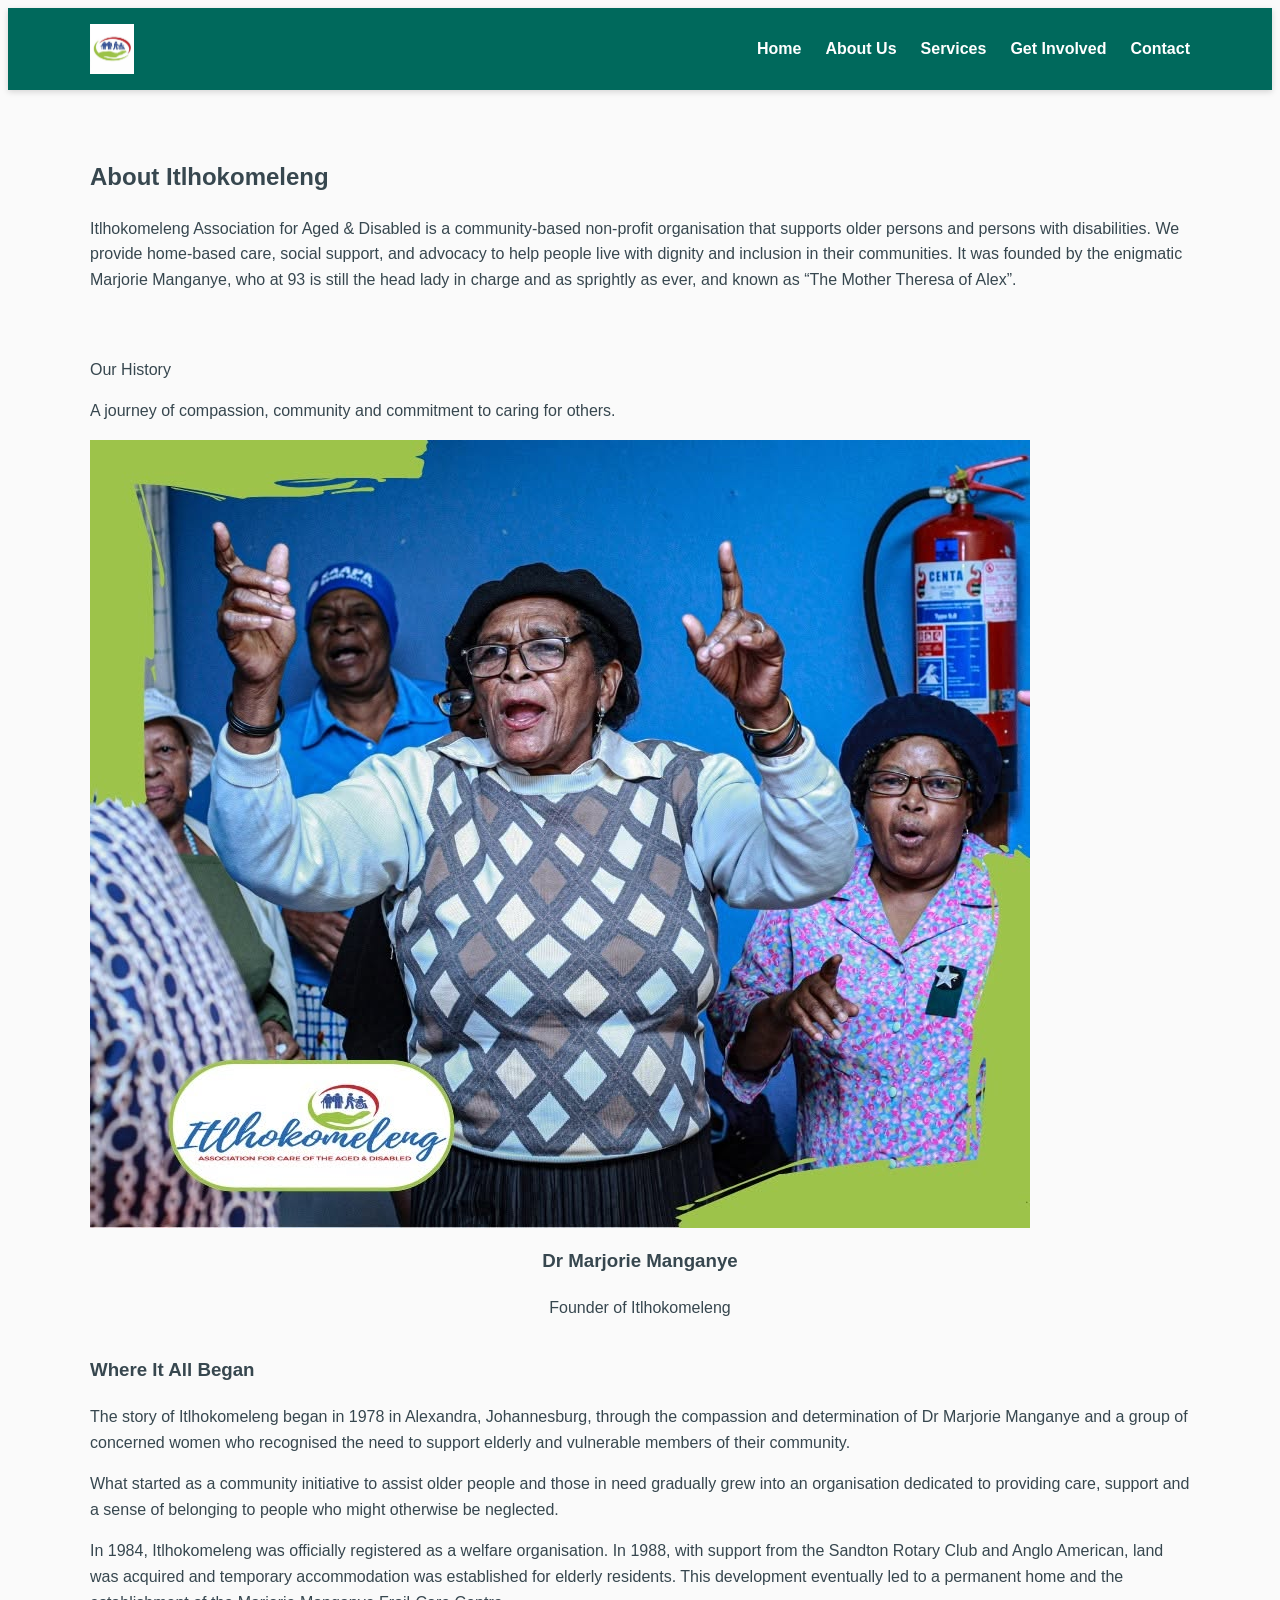
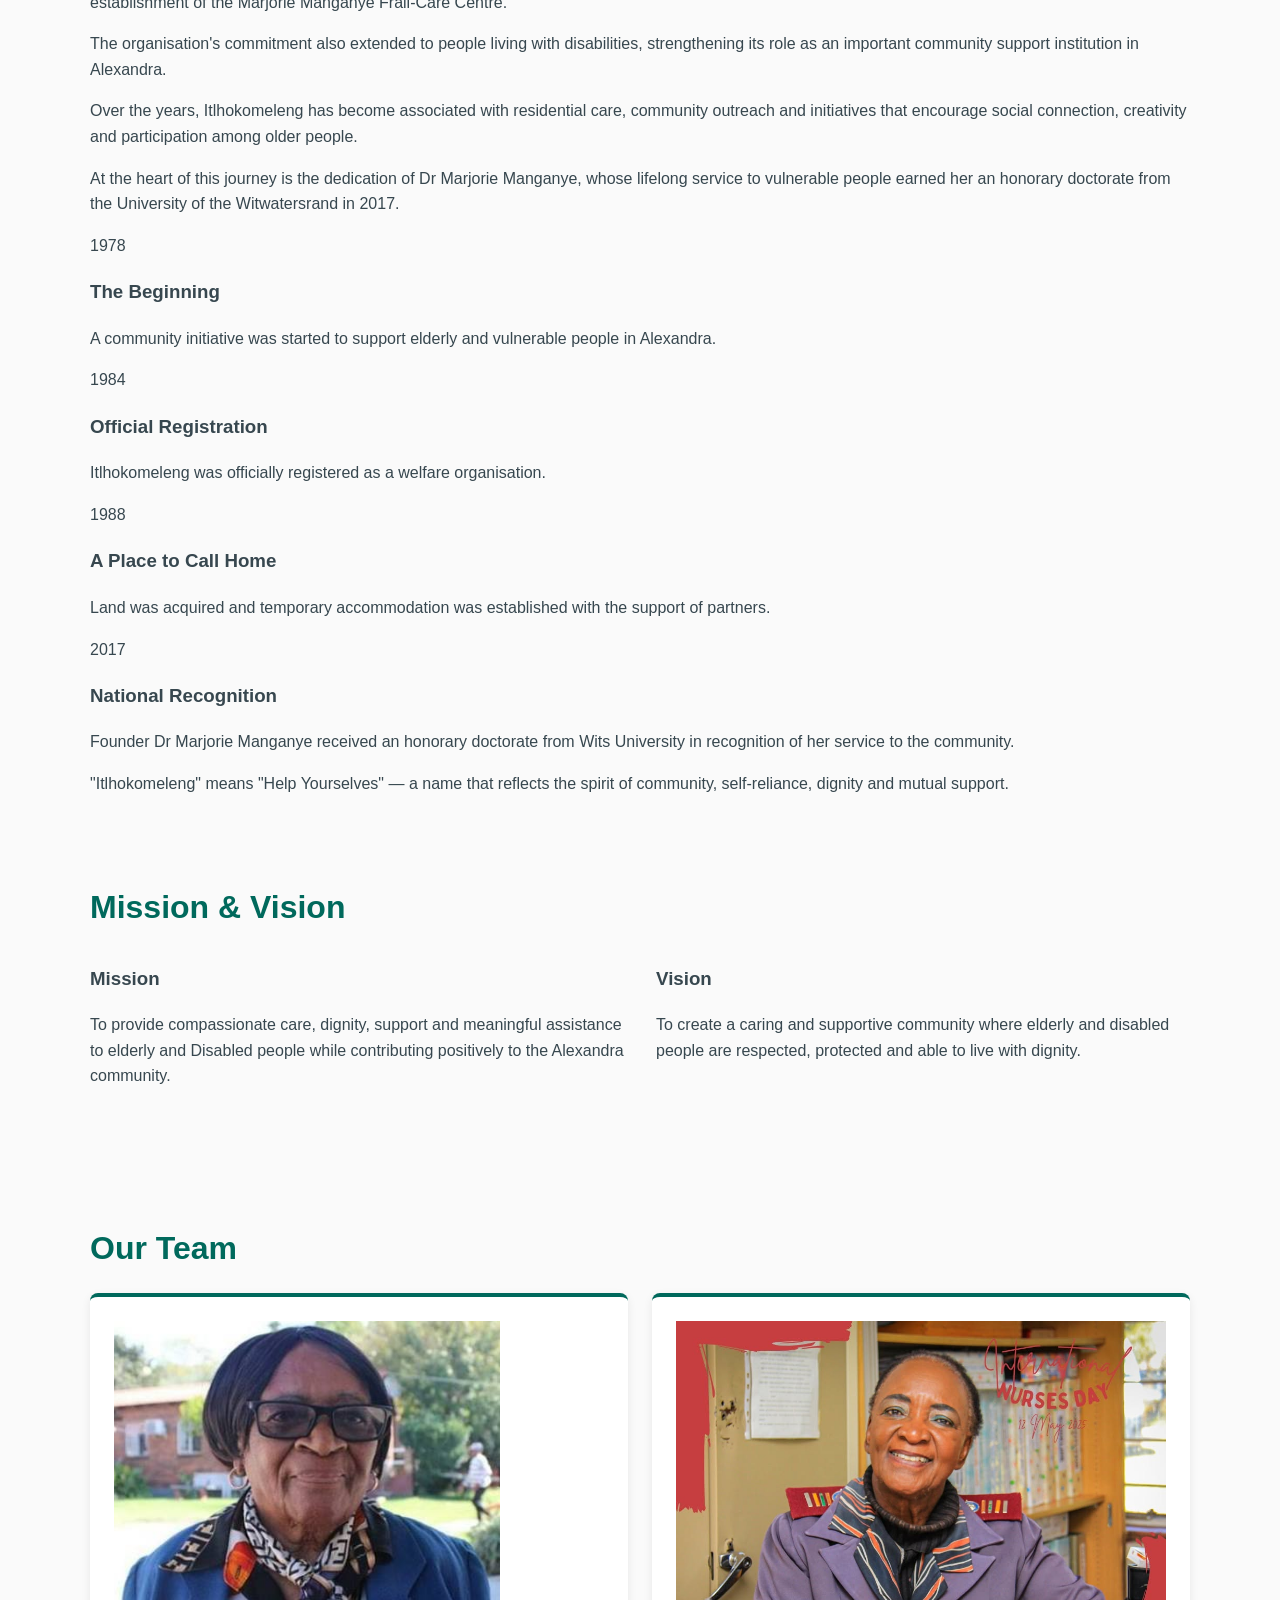
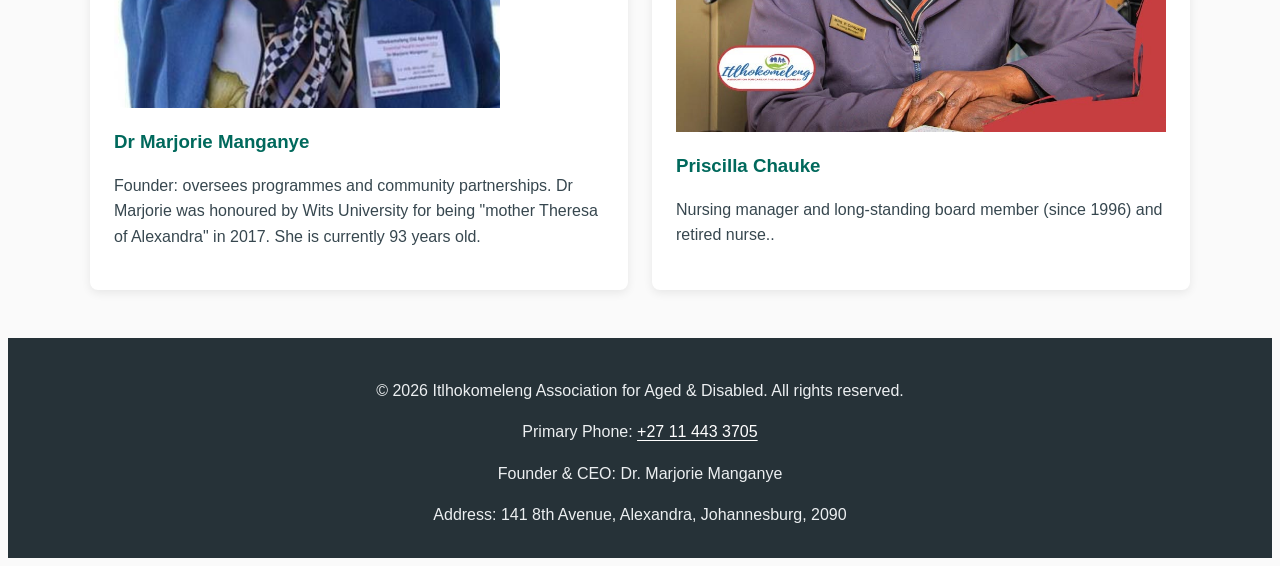
<file: about.html>
<!--Itlhokomeleng Association for Aged & Disabled — About Us Page -->
<!DOCTYPE html>
<html lang="en">
<head>
  <meta charset="UTF-8" />
  <title>About Us — Itlhokomeleng Association for Aged & Disabled</title>
  <meta name="viewport" content="width=device-width, initial-scale=1.0" />
  <link rel="stylesheet" href="css/style.css" />
</head>
<body>
  <!-- Header & Navigation (same across all pages) -->
  <header>
    <div class="container">
      <a href="index.html" class="logo">
      <img src="images/Logo.png" alt="Itlhokomeleng Association logo" />
      </a>
      <nav>
        <ul>
          <li><a href="index.html">Home</a></li>
          <li><a href="about.html">About Us</a></li>
          <li><a href="services.html">Services</a></li>
          <li><a href="enquiry.html">Get Involved</a></li>
          <li><a href="contact.html">Contact</a></li>
        </ul>
      </nav>
    </div>
  </header>

  <main>
    <!-- Our Story -->
    <section class="page-intro">
      <div class="container">
        <h1>About Itlhokomeleng</h1>
        <p>Itlhokomeleng Association for Aged & Disabled is a community-based non-profit organisation that supports older persons and persons with disabilities. We provide home-based care, social support, and advocacy to help people live with dignity and inclusion in their communities. It was founded by the enigmatic Marjorie Manganye, who at 93 is still the head lady in charge and as sprightly as ever, and known as “The Mother Theresa of Alex”.  </p>
      </div>
    </section>
    
<!-- Our Story Section -->
<section class="our-story-section">
    <div class="container">

        <div class="story-heading"

            <h2>Our History</h2>
            <p>
                A journey of compassion, community and commitment
                to caring for others.
            </p>
        </div>
        
<div class="story-founder-image">
    <img
        src="images/Owner Community 2.jpg"
        alt="Dr Marjorie Manganye, founder of Itlhokomeleng Association"
    >
    <h3>Dr Marjorie Manganye</h3>
    <p>Founder of Itlhokomeleng</p>
</div>


        <div class="story-content">
            <div class="story-text">
                <h3>Where It All Began</h3>

                <p>
                    The story of Itlhokomeleng began in 1978 in
                    Alexandra, Johannesburg, through the compassion
                    and determination of Dr Marjorie Manganye and a
                    group of concerned women who recognised the need
                    to support elderly and vulnerable members of
                    their community.
                </p>

                <p>
                    What started as a community initiative to assist
                    older people and those in need gradually grew
                    into an organisation dedicated to providing care,
                    support and a sense of belonging to people who
                    might otherwise be neglected.
                </p>

                <p>
                    In 1984, Itlhokomeleng was officially registered
                    as a welfare organisation. In 1988, with support
                    from the Sandton Rotary Club and Anglo American,
                    land was acquired and temporary accommodation
                    was established for elderly residents. This
                    development eventually led to a permanent home
                    and the establishment of the Marjorie Manganye
                    Frail-Care Centre.
                </p>

                <p>
                    The organisation's commitment also extended to
                    people living with disabilities, strengthening
                    its role as an important community support
                    institution in Alexandra.
                </p>

                <p>
                    Over the years, Itlhokomeleng has become
                    associated with residential care, community
                    outreach and initiatives that encourage social
                    connection, creativity and participation among
                    older people.
                </p>

                <p>
                    At the heart of this journey is the dedication
                    of Dr Marjorie Manganye, whose lifelong service
                    to vulnerable people earned her an honorary
                    doctorate from the University of the
                    Witwatersrand in 2017.
                </p>
            </div>
        </div>

        <div class="story-timeline">
            <div class="timeline-item">
                <span class="timeline-year">1978</span>
                <h3>The Beginning</h3>
                <p>A community initiative was started to support
                elderly and vulnerable people in Alexandra.</p>
            </div>

            <div class="timeline-item">
                <span class="timeline-year">1984</span>
                <h3>Official Registration</h3>
                <p>Itlhokomeleng was officially registered as
                a welfare organisation.</p>
            </div>

            <div class="timeline-item">
                <span class="timeline-year">1988</span>
                <h3>A Place to Call Home</h3>
                <p>Land was acquired and temporary accommodation
                was established with the support of partners.</p>
            </div>

            <div class="timeline-item">
                <span class="timeline-year">2017</span>
                <h3>National Recognition</h3>
                <p>Founder Dr Marjorie Manganye received an
                honorary doctorate from Wits University in
                recognition of her service to the community.</p>
            </div>
        </div>

        <div class="story-highlight">
            <p>
                "Itlhokomeleng" means "Help Yourselves" —
                a name that reflects the spirit of community,
                self-reliance, dignity and mutual support.
            </p>
        </div>

    </div>
</section>
<!-- End of Our Story Section -->


    <!-- Mission & Vision -->
    <section class="mission-vision">
      <div class="container">
        <h2>Mission & Vision</h2>
        <div class="two-col">
          <div>
            <h3>Mission</h3>
            <p>To provide compassionate care, dignity, support and meaningful assistance to elderly and Disabled people while contributing positively to the Alexandra community.</p>
          </div>
          <div>
            <h3>Vision</h3>
            <p>To create a caring and supportive community where elderly and disabled people are respected, protected and able to live with dignity.</p>
          </div>
        </div>
      </div>
    </section>

    <!-- Team / Leadership -->
    <section class="team">
      <div class="container">
        <h2>Our Team</h2>
        <div class="cards">
          <!-- Repeat for each team member -->
          <article class="card">
            <img src="images/team1.png" alt="Team member name" />
            <h3>Dr Marjorie Manganye</h3>
            <p>Founder: oversees programmes and community partnerships. Dr Marjorie was honoured by Wits University for being "mother Theresa of Alexandra" in 2017. She is currently 93 years old.</p>
          </article>
          <!-- Repeat for each team member -->
      
          <article class="card">
            <img src="images/team2.png" alt="Team member name" />
            <h3>Priscilla Chauke</h3>
            <p>Nursing manager and long-standing board member (since 1996) and retired nurse..</p></p>
          <!-- Add more team cards as needed -->
        </div>
      </div>
    </section>

  

  <!-- Footer (same across all pages) -->
  <footer>
    <div class="container">

        <p>
            &copy; <span class="current-year">2026</span>
            Itlhokomeleng Association for Aged &amp; Disabled.
            All rights reserved.
        </p>

        <p>
            Primary Phone:
            <a href="tel:+27114433705">+27 11 443 3705</a>
        </p>

        <p>
            Founder &amp; CEO: Dr. Marjorie Manganye
        </p>

        <p>
            Address: 141 8th Avenue, Alexandra, Johannesburg, 2090
        </p>

    </div>
</footer>
</file>
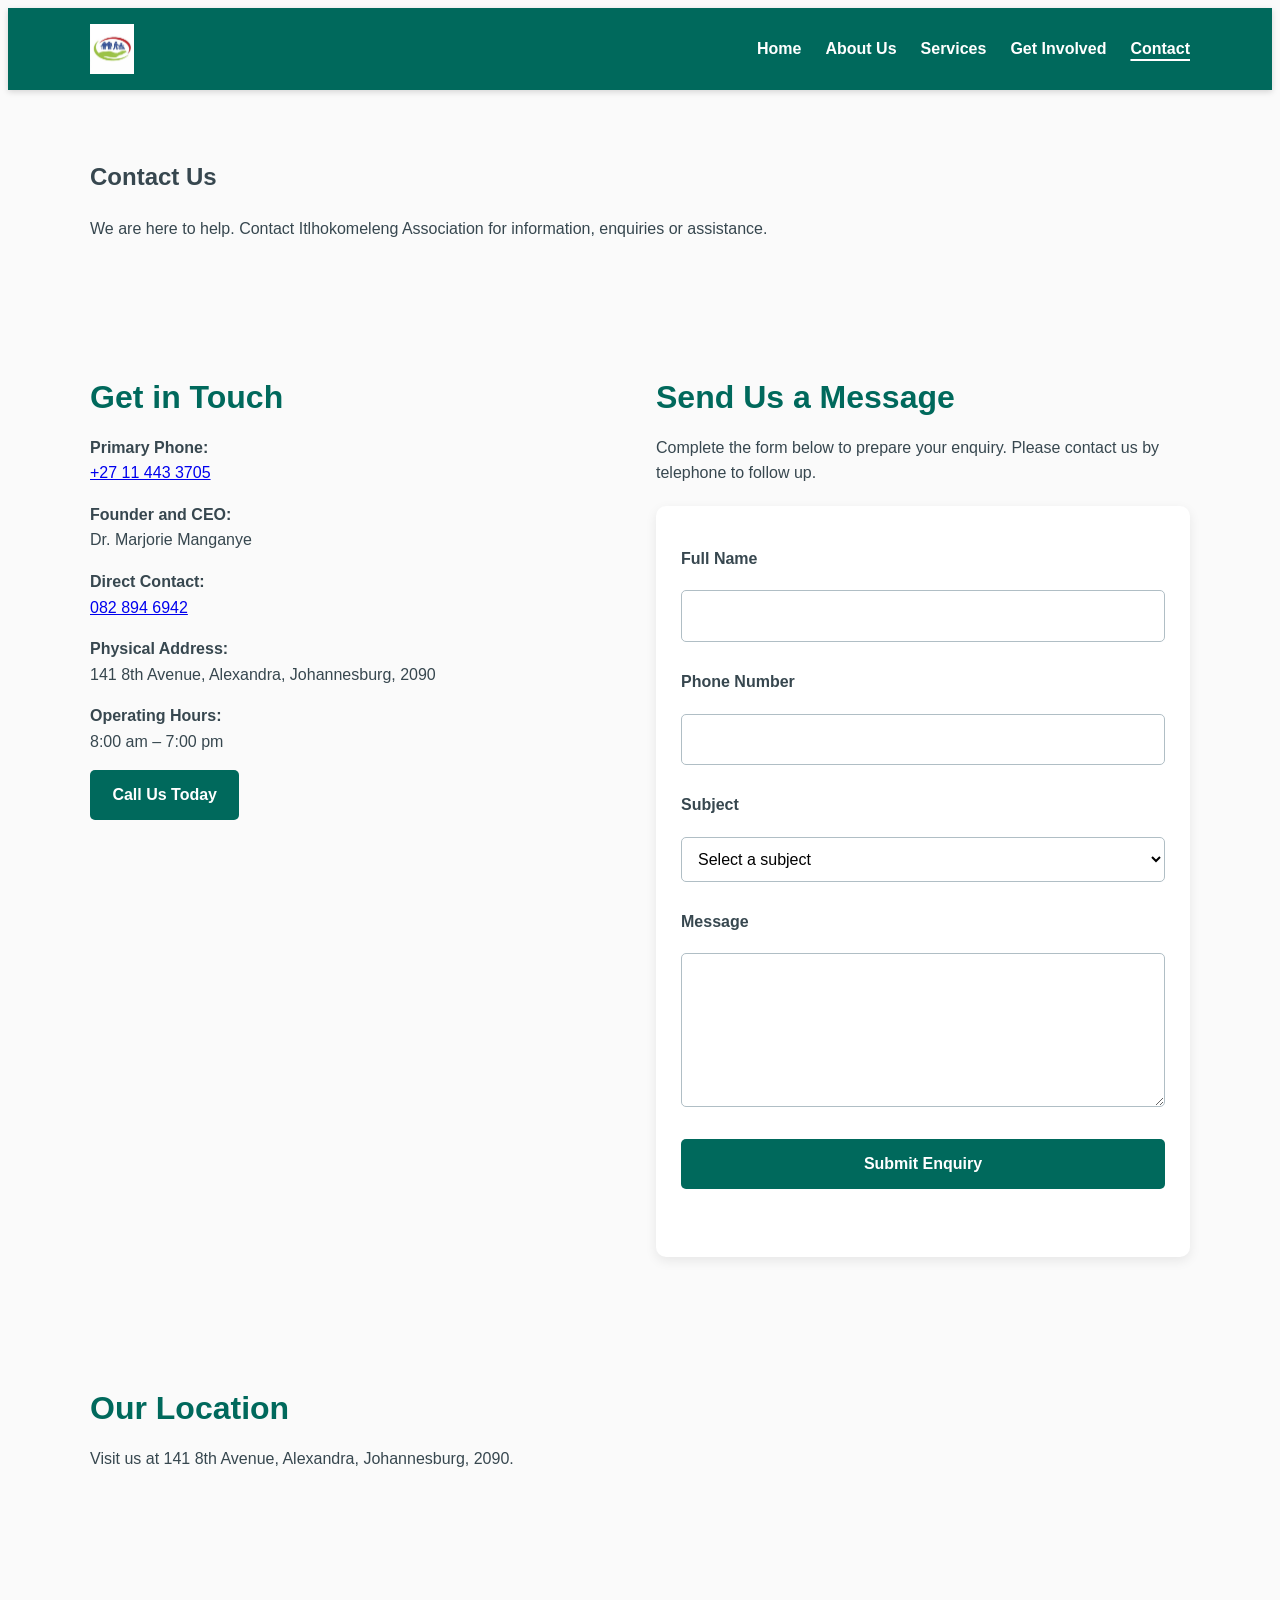
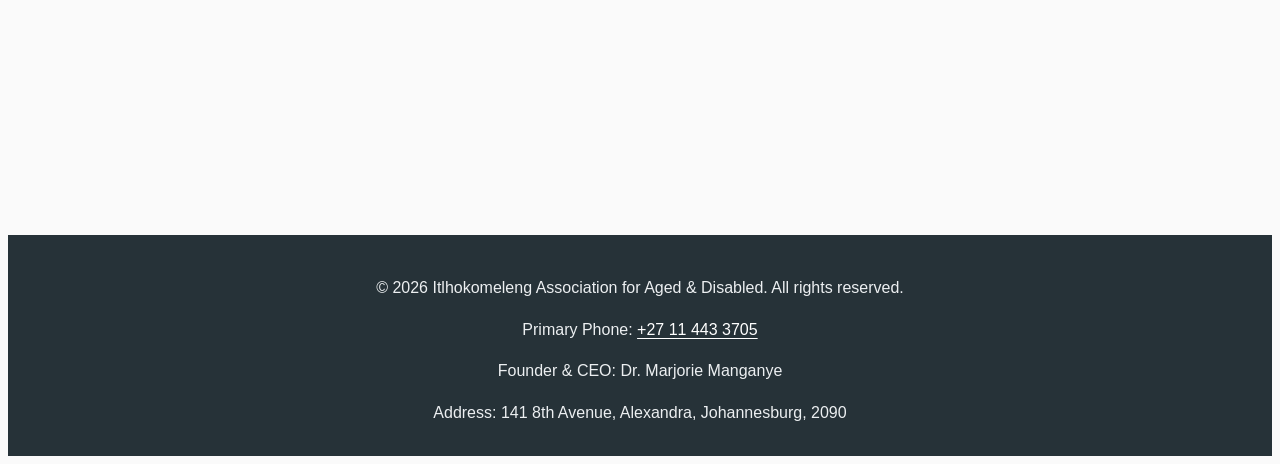
<file: contact.html>
<!DOCTYPE html>
<html lang="en">
<head>
    <meta charset="UTF-8">
    <meta name="viewport" content="width=device-width, initial-scale=1.0">

    <meta name="description" content="Contact Itlhokomeleng Association for Aged and Disabled in Alexandra, Johannesburg. Call us for information and community support.">

    <meta name="keywords" content="Itlhokomeleng Association, aged care, disability support, Alexandra, Johannesburg, community support">

    <title>Contact Us | Itlhokomeleng Association</title>

    <link rel="stylesheet" href="css/style.css">
</head>

<body>

<header>
    <div class="container">

        <a href="index.html" class="logo">
            <img src="images/Logo.png" alt="Itlhokomeleng Association logo">
        </a>

        <button class="nav-toggle" type="button"
                aria-label="Open navigation"
                aria-expanded="false"
                aria-controls="primary-navigation">
            ☰
        </button>

        <nav id="primary-navigation">
            <ul>
                <li><a href="index.html">Home</a></li>
                <li><a href="about.html">About Us</a></li>
                <li><a href="services.html">Services</a></li>
                <li><a href="enquiry.html">Get Involved</a></li>
                <li><a href="contact.html" aria-current="page">Contact</a></li>
            </ul>
        </nav>

    </div>
</header>

<main>

    <section class="page-intro">
        <div class="container">
            <h1>Contact Us</h1>
            <p>
                We are here to help. Contact Itlhokomeleng Association
                for information, enquiries or assistance.
            </p>
        </div>
    </section>

    <section class="contact-details">
        <div class="container two-col">

            <div>
                <h2>Get in Touch</h2>

                <p>
                    <strong>Primary Phone:</strong><br>
                    <a href="tel:+27114433705">+27 11 443 3705</a>
                </p>

                <p>
                    <strong>Founder and CEO:</strong><br>
                    Dr. Marjorie Manganye
                </p>

                <p>
                    <strong>Direct Contact:</strong><br>
                    <a href="tel:+27828946942">082 894 6942</a>
                </p>

                <p>
                    <strong>Physical Address:</strong><br>
                    141 8th Avenue, Alexandra, Johannesburg, 2090
                </p>

                <p>
                    <strong>Operating Hours:</strong><br>
                    8:00 am – 7:00 pm
                </p>

                <a href="tel:+27114433705" class="btn">
                    Call Us Today
                </a>
            </div>

            <div>
                <h2>Send Us a Message</h2>

                <p>
                    Complete the form below to prepare your enquiry.
                    Please contact us by telephone to follow up.
                </p>

                <form id="contact-form">

                    <label for="c-name">Full Name</label>
                    <input type="text" id="c-name" name="name"
                           required minlength="2">

                    <label for="c-phone">Phone Number</label>
                    <input type="tel" id="c-phone" name="phone"
                           required pattern="[0-9+() -]{7,20}">

                    <label for="c-subject">Subject</label>
                    <select id="c-subject" name="subject" required>
                        <option value="">Select a subject</option>
                        <option value="General enquiry">General enquiry</option>
                        <option value="Request for assistance">Request for assistance</option>
                        <option value="Volunteer enquiry">Volunteer enquiry</option>
                        <option value="Donation or sponsorship">Donation or sponsorship</option>
                        <option value="Other">Other</option>
                    </select>

                    <label for="c-message">Message</label>
                    <textarea id="c-message" name="message"
                              rows="5" required minlength="10"></textarea>

                    <button type="submit" class="btn">
                        Submit Enquiry
                    </button>

                    <p id="contact-feedback"
                       class="form-feedback"
                       role="status"
                       aria-live="polite"></p>

                </form>
            </div>

        </div>
    </section>

    <section class="map-section">
        <div class="container">

            <h2>Our Location</h2>

            <p>
                Visit us at 141 8th Avenue, Alexandra, Johannesburg, 2090.
            </p>

            <iframe
                title="Map showing Itlhokomeleng Association location in Alexandra"
                src="https://www.google.com/maps?q=141%208th%20Avenue%2C%20Alexandra%2C%20Johannesburg&output=embed"
                width="100%"
                height="300"
                style="border:0;"
                loading="lazy"
                allowfullscreen>
            </iframe>

        </div>
    </section>

</main>

<footer>
    <div class="container">

        <p>
            &copy; <span class="current-year">2026</span>
            Itlhokomeleng Association for Aged &amp; Disabled.
            All rights reserved.
        </p>

        <p>
            Primary Phone:
            <a href="tel:+27114433705">+27 11 443 3705</a>
        </p>

        <p>
            Founder &amp; CEO: Dr. Marjorie Manganye
        </p>

        <p>
            Address: 141 8th Avenue, Alexandra, Johannesburg, 2090
        </p>

    </div>
</footer>

<script src="js/main.js"></script>

</body>
</html>
</file>
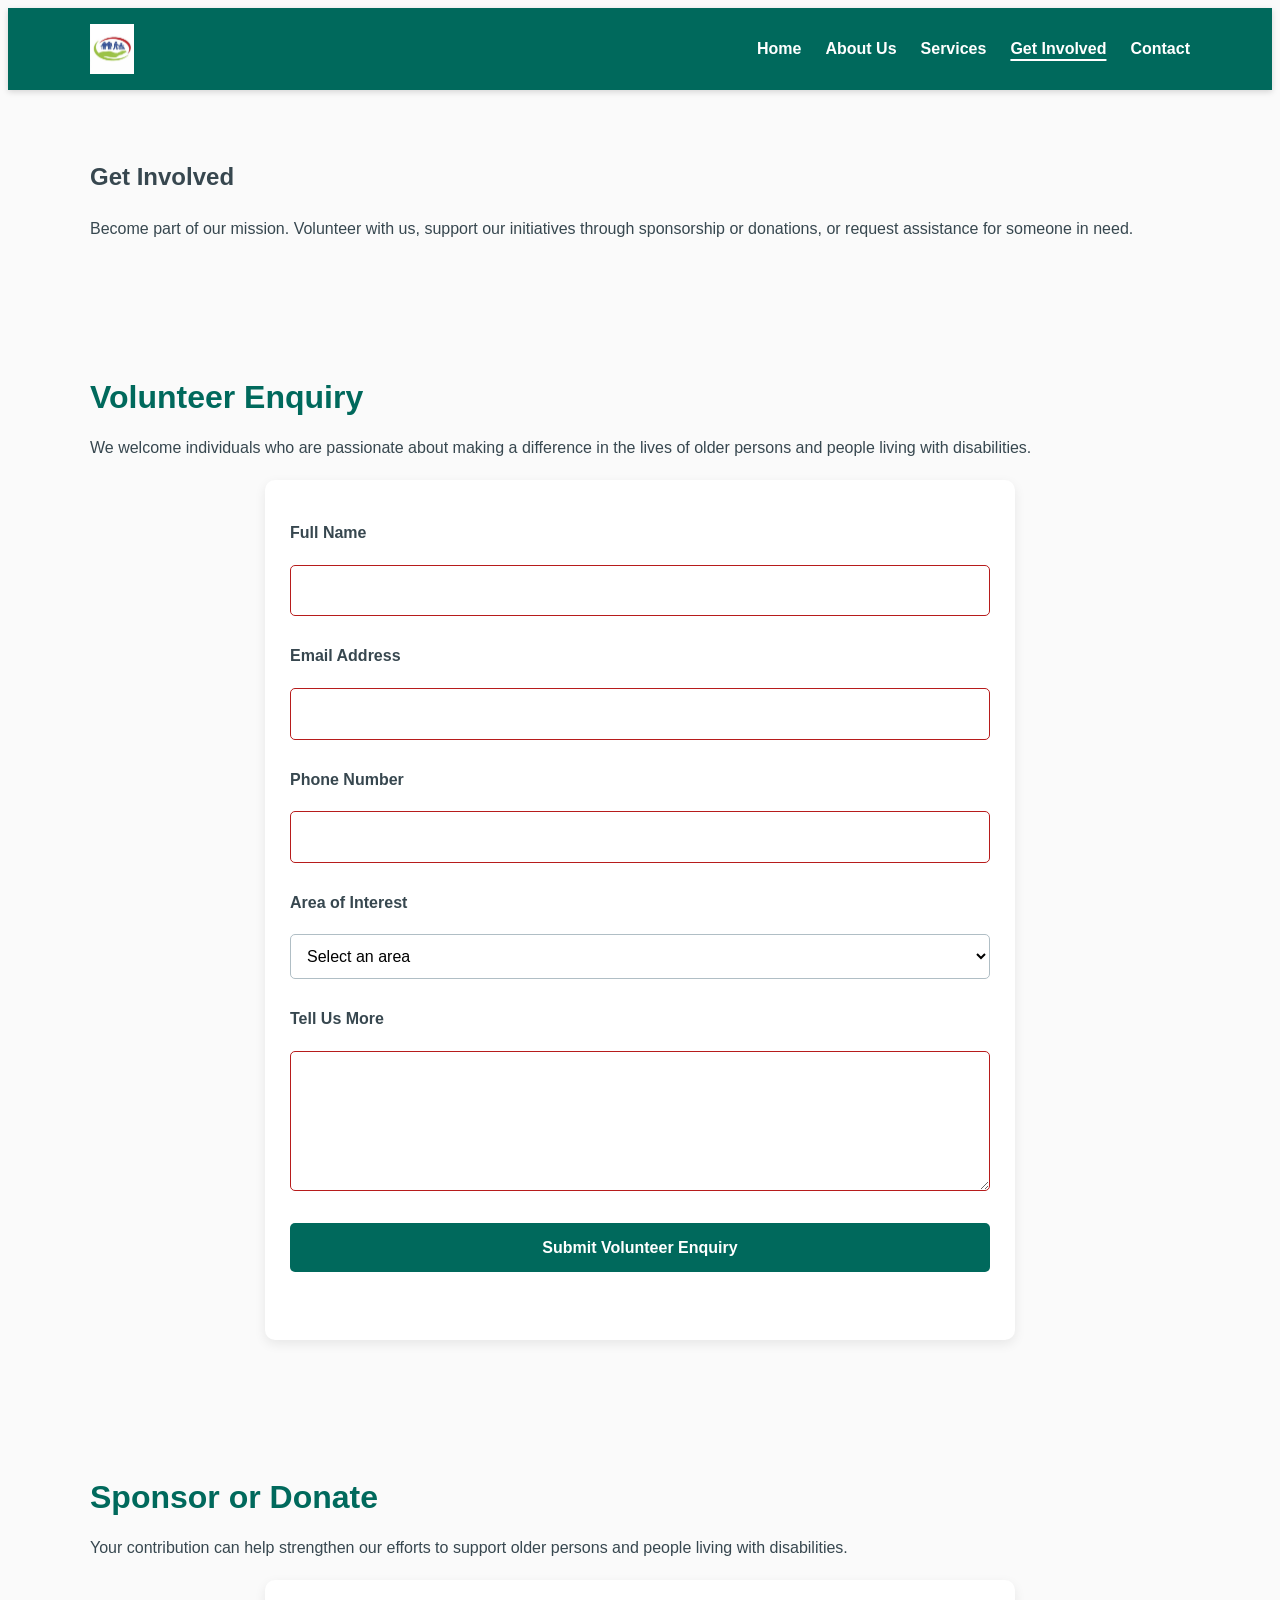
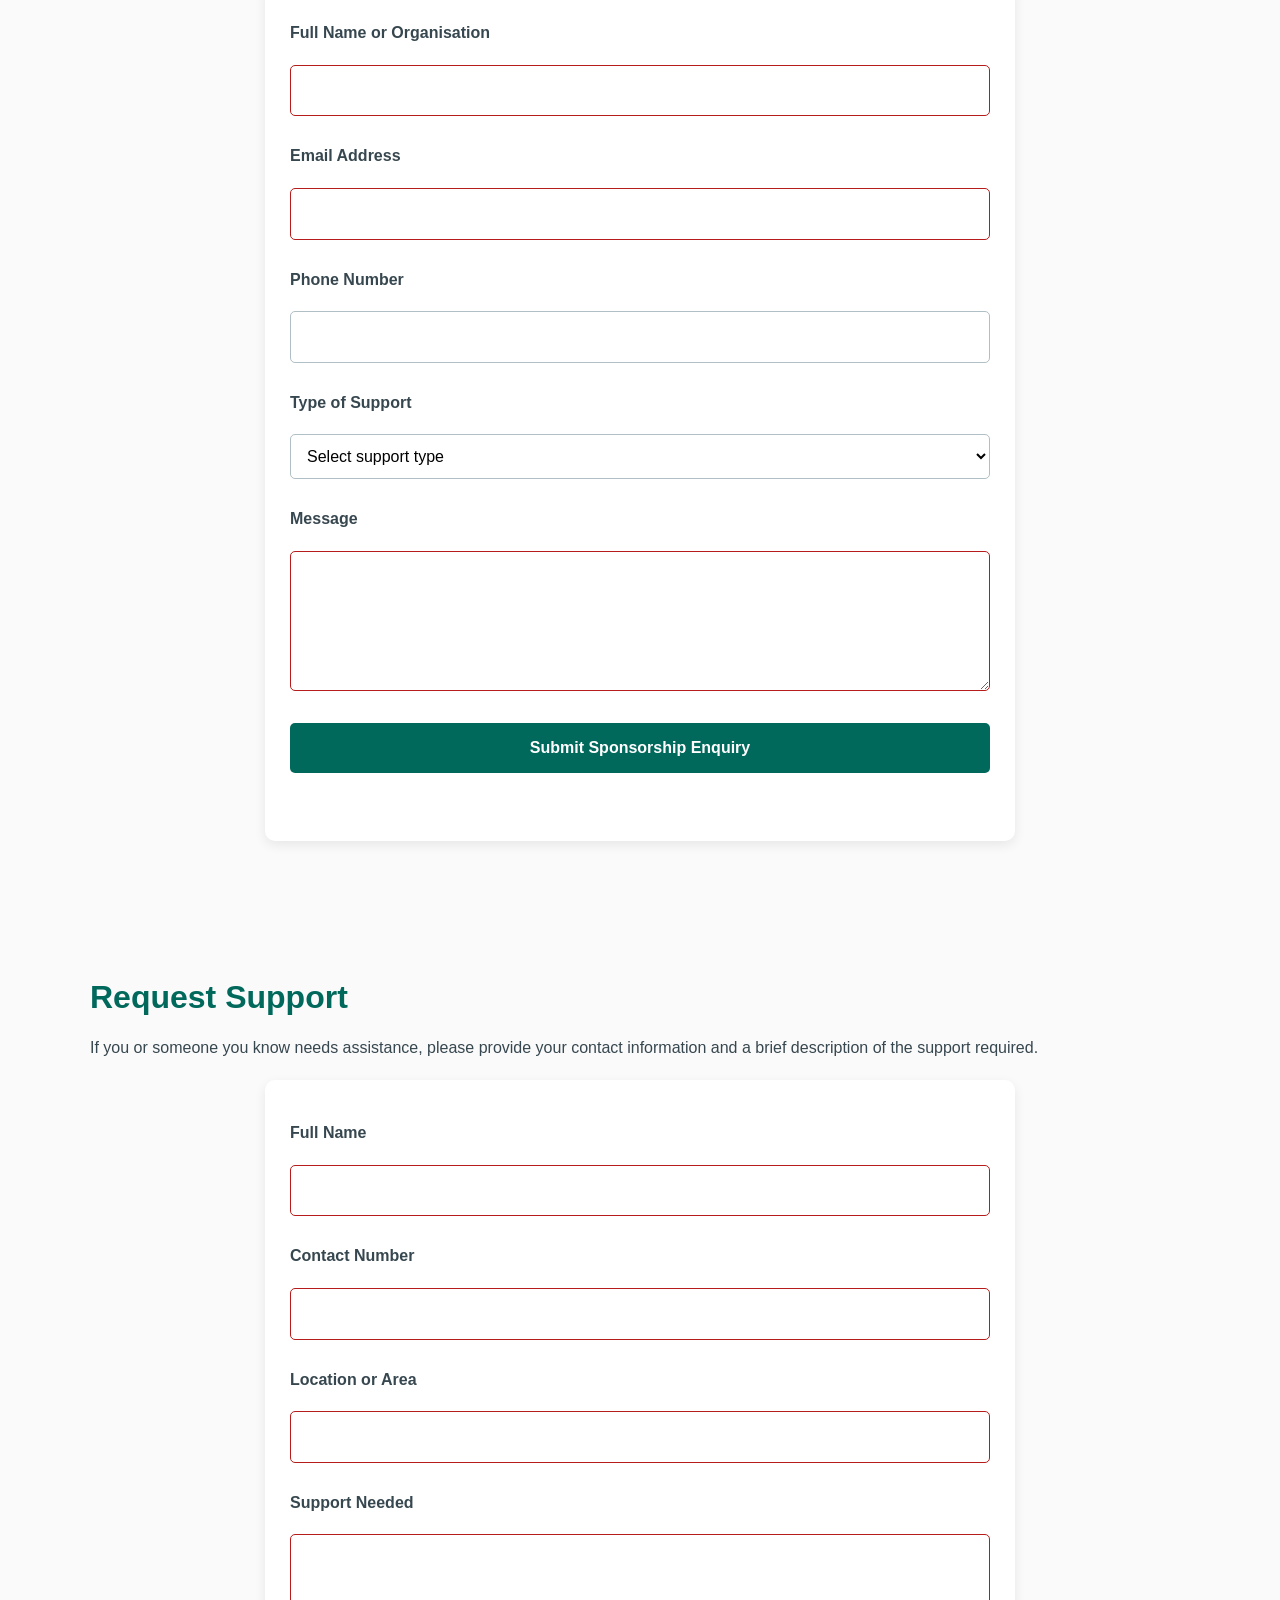
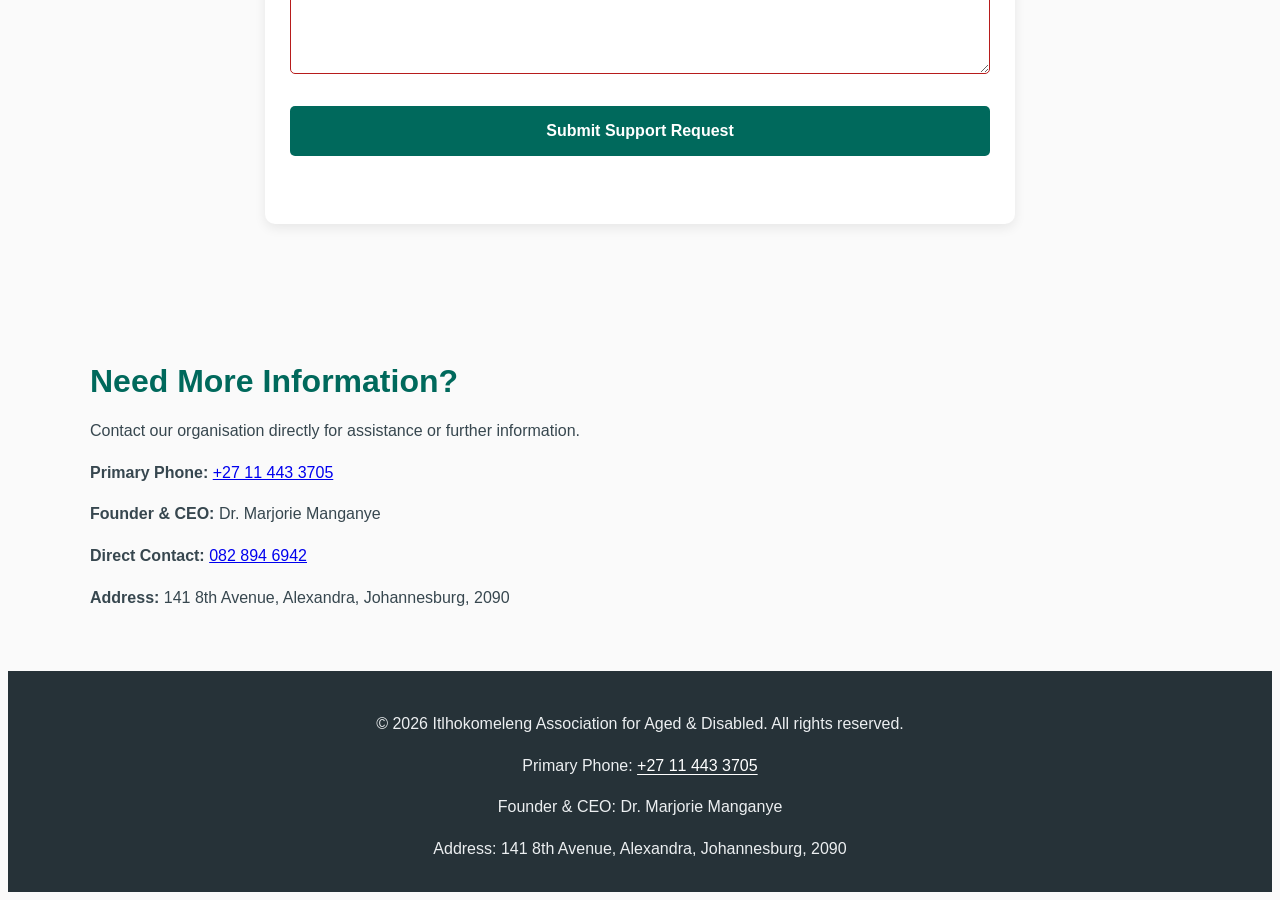
<file: enquiry.html>
<!DOCTYPE html>
<html lang="en">
<head>
    <meta charset="UTF-8">
    <meta name="viewport" content="width=device-width, initial-scale=1.0">

    <meta name="description" content="Get involved with Itlhokomeleng Association through volunteering, sponsorship, donations and requests for community support.">

    <meta name="keywords" content="volunteer, sponsorship, donations, aged care, disability support, Alexandra">

    <title>Get Involved | Itlhokomeleng Association</title>

    <link rel="stylesheet" href="css/style.css">
</head>

<body>

<header>
    <div class="container">

        <a href="index.html" class="logo">
            <img src="images/Logo.png" alt="Itlhokomeleng Association logo">
        </a>

        <button class="nav-toggle" type="button"
                aria-label="Open navigation"
                aria-expanded="false"
                aria-controls="primary-navigation">
            ☰
        </button>

        <nav id="primary-navigation">
            <ul>
                <li><a href="index.html">Home</a></li>
                <li><a href="about.html">About Us</a></li>
                <li><a href="services.html">Services</a></li>
                <li><a href="enquiry.html" aria-current="page">Get Involved</a></li>
                <li><a href="contact.html">Contact</a></li>
            </ul>
        </nav>

    </div>
</header>

<main>

    <section class="page-intro">
        <div class="container">
            <h1>Get Involved</h1>

            <p>
                Become part of our mission. Volunteer with us,
                support our initiatives through sponsorship or donations,
                or request assistance for someone in need.
            </p>
        </div>
    </section>

    <!-- Volunteer Enquiry -->

    <section class="form-section">
        <div class="container">

            <h2>Volunteer Enquiry</h2>

            <p>
                We welcome individuals who are passionate about
                making a difference in the lives of older persons
                and people living with disabilities.
            </p>

            <form id="volunteer-form" class="enquiry-form">

                <label for="v-name">Full Name</label>
                <input type="text" id="v-name" name="name"
                       required minlength="2">

                <label for="v-email">Email Address</label>
                <input type="email" id="v-email" name="email"
                       required>

                <label for="v-phone">Phone Number</label>
                <input type="tel" id="v-phone" name="phone"
                       required pattern="[0-9+() -]{7,20}">

                <label for="v-interest">Area of Interest</label>

                <select id="v-interest" name="interest" required>
                    <option value="">Select an area</option>
                    <option>Home visits</option>
                    <option>Administrative support</option>
                    <option>Events and outreach</option>
                    <option>Other</option>
                </select>

                <label for="v-message">Tell Us More</label>
                <textarea id="v-message" name="message"
                          rows="4" required></textarea>

                <button type="submit" class="btn">
                    Submit Volunteer Enquiry
                </button>

                <p id="volunteer-feedback"
                   class="form-feedback"
                   role="status"
                   aria-live="polite"></p>

            </form>
        </div>
    </section>

    <!-- Sponsorship and Donations -->

    <section class="form-section">
        <div class="container">

            <h2>Sponsor or Donate</h2>

            <p>
                Your contribution can help strengthen our efforts
                to support older persons and people living with disabilities.
            </p>

            <form id="sponsor-form" class="enquiry-form">

                <label for="s-name">Full Name or Organisation</label>
                <input type="text" id="s-name" name="name"
                       required minlength="2">

                <label for="s-email">Email Address</label>
                <input type="email" id="s-email" name="email"
                       required>

                <label for="s-phone">Phone Number</label>
                <input type="tel" id="s-phone" name="phone"
                       pattern="[0-9+() -]{7,20}">

                <label for="s-type">Type of Support</label>

                <select id="s-type" name="supportType" required>
                    <option value="">Select support type</option>
                    <option>Monthly sponsorship</option>
                    <option>One-off donation</option>
                    <option>In-kind support</option>
                </select>

                <label for="s-message">Message</label>
                <textarea id="s-message" name="message"
                          rows="4" required></textarea>

                <button type="submit" class="btn">
                    Submit Sponsorship Enquiry
                </button>

                <p id="sponsor-feedback"
                   class="form-feedback"
                   role="status"
                   aria-live="polite"></p>

            </form>
        </div>
    </section>

    <!-- Request Support -->

    <section class="form-section">
        <div class="container">

            <h2>Request Support</h2>

            <p>
                If you or someone you know needs assistance,
                please provide your contact information and
                a brief description of the support required.
            </p>

            <form id="support-form" class="enquiry-form">

                <label for="sup-name">Full Name</label>
                <input type="text" id="sup-name" name="name"
                       required minlength="2">

                <label for="sup-contact">Contact Number</label>
                <input type="tel" id="sup-contact" name="phone"
                       required pattern="[0-9+() -]{7,20}">

                <label for="sup-location">Location or Area</label>
                <input type="text" id="sup-location" name="location"
                       required>

                <label for="sup-needs">Support Needed</label>
                <textarea id="sup-needs" name="needs"
                          rows="4" required minlength="10"></textarea>

                <button type="submit" class="btn">
                    Submit Support Request
                </button>

                <p id="support-feedback"
                   class="form-feedback"
                   role="status"
                   aria-live="polite"></p>

            </form>
        </div>
    </section>

    <!-- Contact Information -->

    <section class="contact-details">
        <div class="container">

            <h2>Need More Information?</h2>

            <p>
                Contact our organisation directly for assistance
                or further information.
            </p>

            <p>
                <strong>Primary Phone:</strong>
                <a href="tel:+27114433705">+27 11 443 3705</a>
            </p>

            <p>
                <strong>Founder &amp; CEO:</strong>
                Dr. Marjorie Manganye
            </p>

            <p>
                <strong>Direct Contact:</strong>
                <a href="tel:+27828946942">082 894 6942</a>
            </p>

            <p>
                <strong>Address:</strong>
                141 8th Avenue, Alexandra, Johannesburg, 2090
            </p>

        </div>
    </section>

</main>

<footer>
    <div class="container">

        <p>
            &copy; <span class="current-year">2026</span>
            Itlhokomeleng Association for Aged &amp; Disabled.
            All rights reserved.
        </p>

        <p>
            Primary Phone:
            <a href="tel:+27114433705">+27 11 443 3705</a>
        </p>

        <p>
            Founder &amp; CEO: Dr. Marjorie Manganye
        </p>

        <p>
            Address: 141 8th Avenue, Alexandra, Johannesburg, 2090
        </p>

    </div>
</footer>


<script src="js/main.js"></script>

</body>
</html>
</file>
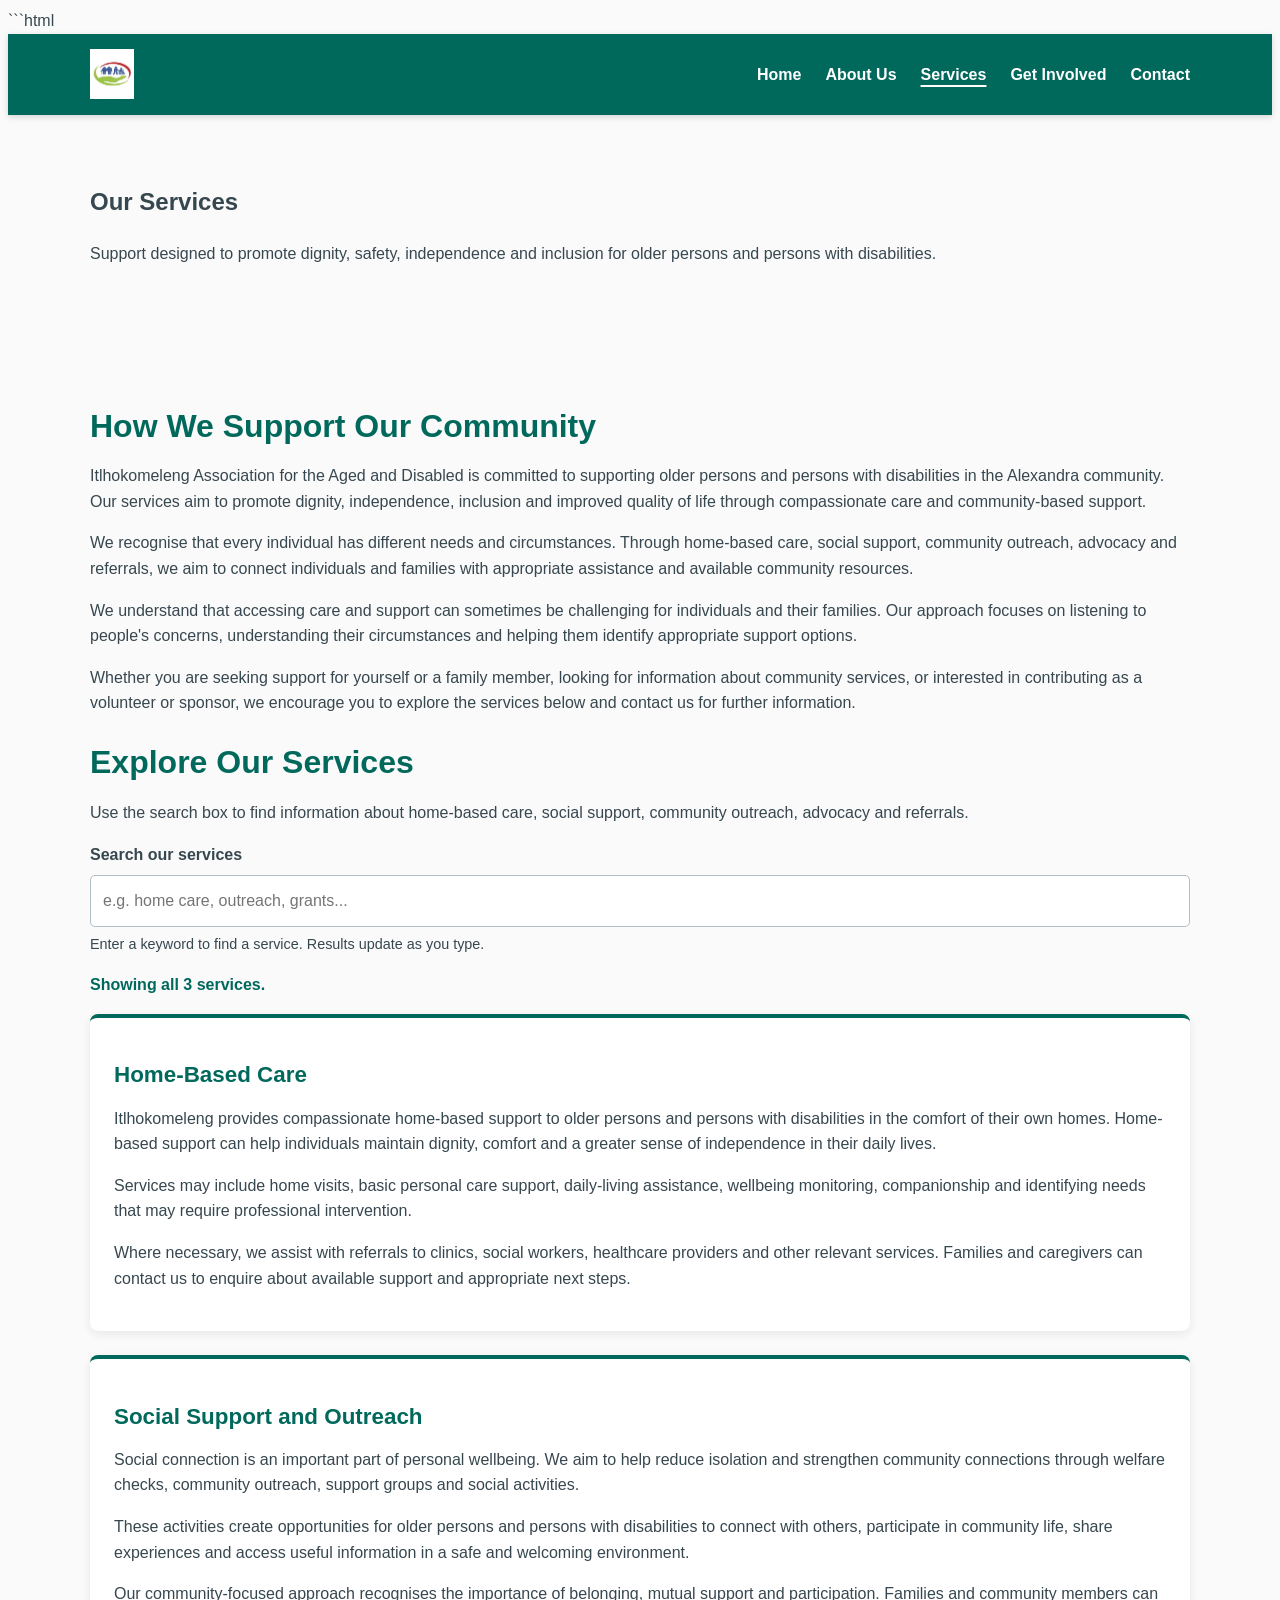
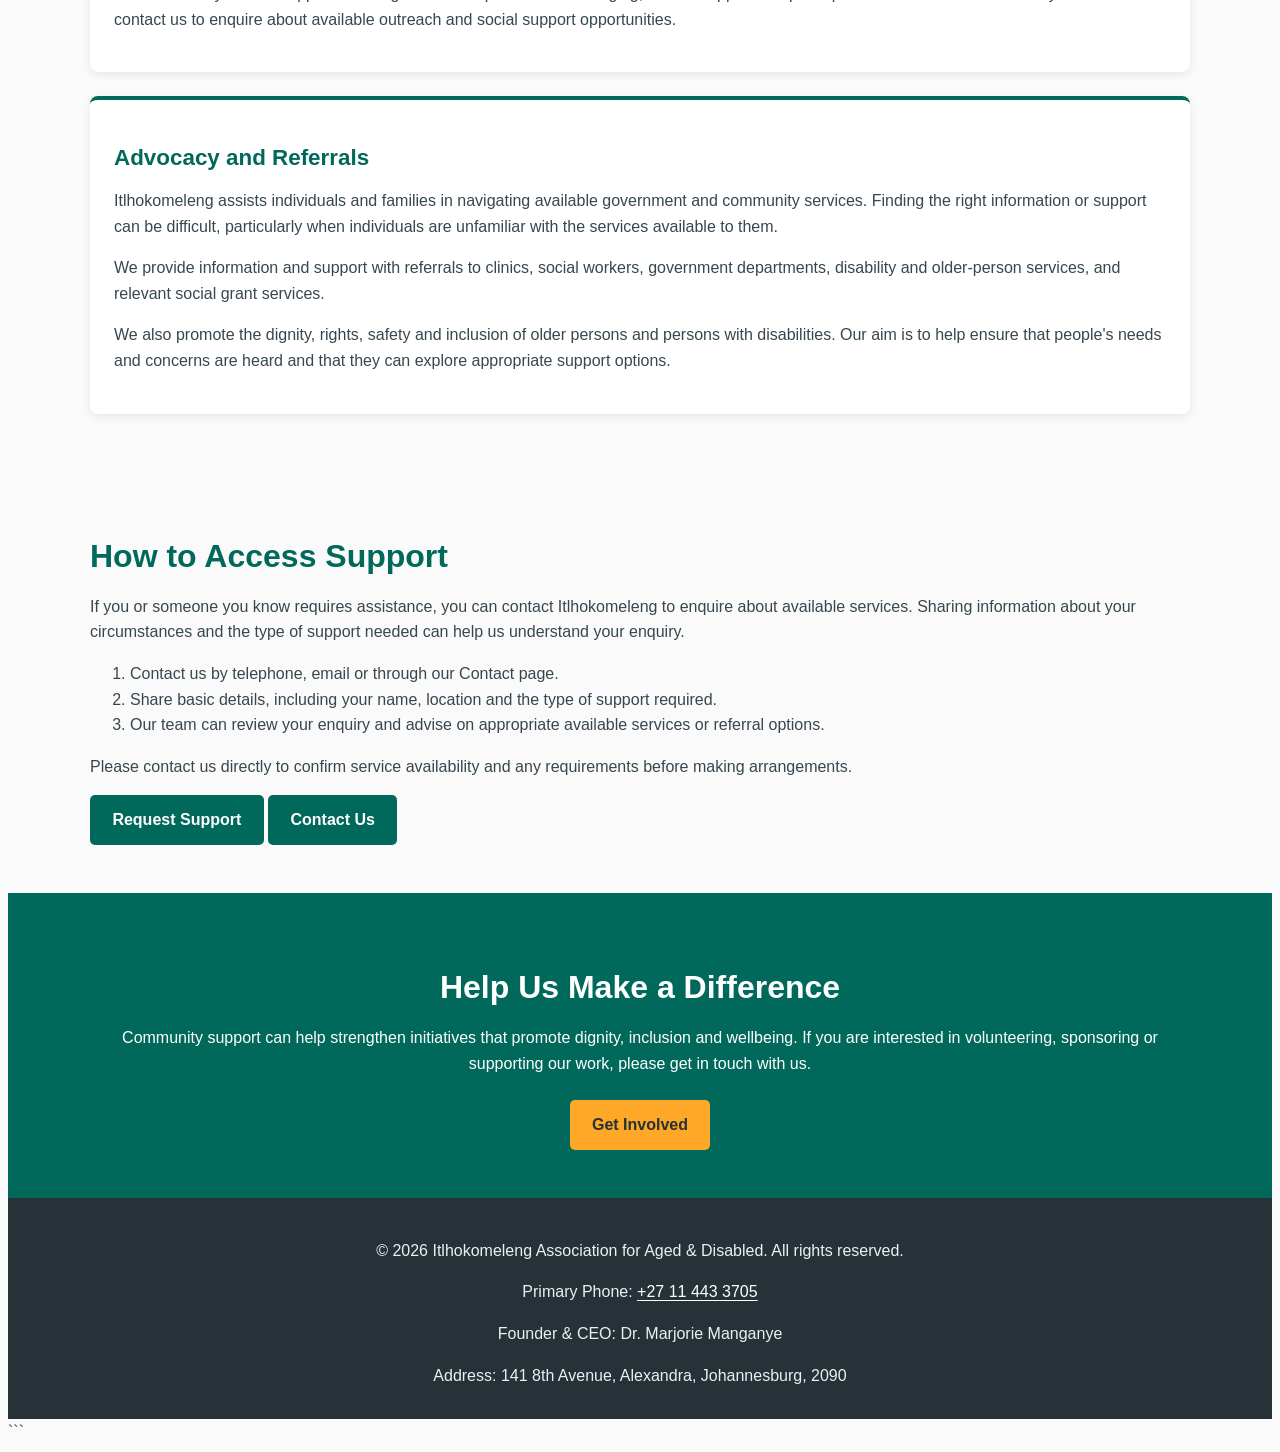
<file: services.html>
```html
<!DOCTYPE html>
<html lang="en">
<head>
  <meta charset="UTF-8" />
  <meta name="viewport" content="width=device-width, initial-scale=1.0" />

  <title>Our Services | Itlhokomeleng Association, Alexandra</title>

  <meta
    name="description"
    content="Explore Itlhokomeleng Association's home-based care, social support, community outreach, advocacy and referral services for older persons and persons with disabilities in Alexandra."
  />

  <meta
    name="keywords"
    content="Itlhokomeleng Association, aged care, disability support, home-based care, social support, community outreach, Alexandra"
  />

  <meta
    name="author"
    content="Itlhokomeleng Association for the Aged and Disabled"
  />

  <link rel="stylesheet" href="css/style.css" />
</head>

<body>
  <!-- Header and Navigation -->
  <header>
    <div class="container">
      <a
        href="index.html"
        class="logo"
        aria-label="Itlhokomeleng Association home"
      >
        <img
          src="images/Logo.png"
          alt="Itlhokomeleng Association logo"
        />
      </a>

      <button
        class="nav-toggle"
        id="nav-toggle"
        type="button"
        aria-label="Open navigation menu"
        aria-expanded="false"
        aria-controls="primary-navigation"
      >
        ☰
      </button>

      <nav id="primary-navigation" aria-label="Main navigation">
        <ul>
          <li><a href="index.html">Home</a></li>
          <li><a href="about.html">About Us</a></li>
          <li>
            <a href="services.html" aria-current="page">Services</a>
          </li>
          <li><a href="enquiry.html">Get Involved</a></li>
          <li><a href="contact.html">Contact</a></li>
        </ul>
      </nav>
    </div>
  </header>

  <!-- Main Content -->
  <main>
    <!-- Page Introduction -->
    <section class="page-intro">
      <div class="container">
        <h1>Our Services</h1>

        <p>
          Support designed to promote dignity, safety, independence
          and inclusion for older persons and persons with disabilities.
        </p>
      </div>
    </section>

    <!-- Services and Search -->
    <section class="services-list">
      <div class="container">

        <h2>How We Support Our Community</h2>

        <p>
          Itlhokomeleng Association for the Aged and Disabled is
          committed to supporting older persons and persons with
          disabilities in the Alexandra community. Our services aim
          to promote dignity, independence, inclusion and improved
          quality of life through compassionate care and community-based
          support.
        </p>

        <p>
          We recognise that every individual has different needs and
          circumstances. Through home-based care, social support,
          community outreach, advocacy and referrals, we aim to connect
          individuals and families with appropriate assistance and
          available community resources.
        </p>

        <p>
          We understand that accessing care and support can sometimes
          be challenging for individuals and their families. Our
          approach focuses on listening to people's concerns,
          understanding their circumstances and helping them identify
          appropriate support options.
        </p>

        <p>
          Whether you are seeking support for yourself or a family
          member, looking for information about community services,
          or interested in contributing as a volunteer or sponsor,
          we encourage you to explore the services below and contact
          us for further information.
        </p>

        <h2>Explore Our Services</h2>

        <p>
          Use the search box to find information about home-based care,
          social support, community outreach, advocacy and referrals.
        </p>

        <!-- Service Search -->
        <div class="service-search">
          <label for="service-search">Search our services</label>

          <input
            type="search"
            id="service-search"
            placeholder="e.g. home care, outreach, grants..."
            aria-describedby="search-help search-results"
            autocomplete="off"
          />

          <p id="search-help">
            Enter a keyword to find a service. Results update as you type.
          </p>

          <p id="search-results" role="status" aria-live="polite">
            Showing all 3 services.
          </p>
        </div>

        <!-- Service Cards -->
        <div id="service-list">

          <!-- Home-Based Care -->
          <article class="service-item card">
            <h2>Home-Based Care</h2>

            <p>
              Itlhokomeleng provides compassionate home-based support
              to older persons and persons with disabilities in the
              comfort of their own homes. Home-based support can help
              individuals maintain dignity, comfort and a greater
              sense of independence in their daily lives.
            </p>

            <p>
              Services may include home visits, basic personal care
              support, daily-living assistance, wellbeing monitoring,
              companionship and identifying needs that may require
              professional intervention.
            </p>

            <p>
              Where necessary, we assist with referrals to clinics,
              social workers, healthcare providers and other relevant
              services. Families and caregivers can contact us to
              enquire about available support and appropriate next steps.
            </p>
          </article>

          <!-- Social Support and Outreach -->
          <article class="service-item card">
            <h2>Social Support and Outreach</h2>

            <p>
              Social connection is an important part of personal
              wellbeing. We aim to help reduce isolation and strengthen
              community connections through welfare checks, community
              outreach, support groups and social activities.
            </p>

            <p>
              These activities create opportunities for older persons
              and persons with disabilities to connect with others,
              participate in community life, share experiences and
              access useful information in a safe and welcoming
              environment.
            </p>

            <p>
              Our community-focused approach recognises the importance
              of belonging, mutual support and participation. Families
              and community members can contact us to enquire about
              available outreach and social support opportunities.
            </p>
          </article>

          <!-- Advocacy and Referrals -->
          <article class="service-item card">
            <h2>Advocacy and Referrals</h2>

            <p>
              Itlhokomeleng assists individuals and families in
              navigating available government and community services.
              Finding the right information or support can be difficult,
              particularly when individuals are unfamiliar with the
              services available to them.
            </p>

            <p>
              We provide information and support with referrals to
              clinics, social workers, government departments,
              disability and older-person services, and relevant
              social grant services.
            </p>

            <p>
              We also promote the dignity, rights, safety and inclusion
              of older persons and persons with disabilities. Our aim
              is to help ensure that people's needs and concerns are
              heard and that they can explore appropriate support
              options.
            </p>
          </article>

        </div>

        <!-- No Results Message -->
        <p id="no-services" role="status" hidden>
          No services match your search. Please try another keyword
          or clear the search field to view all services.
        </p>

      </div>
    </section>

    <!-- How to Access Support -->
    <section class="how-to-access">
      <div class="container">
        <h2>How to Access Support</h2>

        <p>
          If you or someone you know requires assistance, you can
          contact Itlhokomeleng to enquire about available services.
          Sharing information about your circumstances and the type
          of support needed can help us understand your enquiry.
        </p>

        <ol>
          <li>
            Contact us by telephone, email or through our Contact page.
          </li>
          <li>
            Share basic details, including your name, location and
            the type of support required.
          </li>
          <li>
            Our team can review your enquiry and advise on appropriate
            available services or referral options.
          </li>
        </ol>

        <p>
          Please contact us directly to confirm service availability
          and any requirements before making arrangements.
        </p>

        <a href="enquiry.html" class="btn">Request Support</a>
        <a href="contact.html" class="btn">Contact Us</a>
      </div>
    </section>

    <!-- Get Involved -->
    <section class="impact">
      <div class="container">
        <h2>Help Us Make a Difference</h2>

        <p>
          Community support can help strengthen initiatives that
          promote dignity, inclusion and wellbeing. If you are
          interested in volunteering, sponsoring or supporting our
          work, please get in touch with us.
        </p>

        <a href="enquiry.html" class="btn">Get Involved</a>
      </div>
    </section>
  </main>

  <!-- Footer -->
  <footer>
    <div class="container">

        <p>
            &copy; <span class="current-year">2026</span>
            Itlhokomeleng Association for Aged &amp; Disabled.
            All rights reserved.
        </p>

        <p>
            Primary Phone:
            <a href="tel:+27114433705">+27 11 443 3705</a>
        </p>

        <p>
            Founder &amp; CEO: Dr. Marjorie Manganye
        </p>

        <p>
            Address: 141 8th Avenue, Alexandra, Johannesburg, 2090
        </p>

    </div>
</footer>


  <script src="js/main.js"></script>
</body>
</html>
```
</file>
<file: css/style.css>
```css
/* =========================================
   ITLHOKOMELENG WEBSITE - MAIN STYLESHEET
   ========================================= */

/* GLOBAL RESET */
* {
  box-sizing: border-box;
  margin: 0;
  padding: 0;
}

html {
  scroll-behavior: smooth;
}

body {
  font-family: "Open Sans", Arial, sans-serif;
  line-height: 1.6;
  color: #37474F;
  background-color: #FAFAFA;
}

img {
  max-width: 100%;
  height: auto;
  display: block;
}

.container {
  width: 90%;
  max-width: 1100px;
  margin: 0 auto;
}

/* =========================================
   HEADER & NAVIGATION
   ========================================= */

header {
  background-color: #00695C;
  color: #FFFFFF;
  padding: 0.75rem 0;
  position: sticky;
  top: 0;
  z-index: 1000;
  box-shadow: 0 2px 6px rgba(0, 0, 0, 0.15);
}

header .container {
  display: flex;
  align-items: center;
  justify-content: space-between;
  gap: 1rem;
}

.logo img {
  height: 50px;
  width: auto;
}

nav ul {
  list-style: none;
  display: flex;
  gap: 1.5rem;
}

nav a {
  color: #FFFFFF;
  text-decoration: none;
  font-weight: 600;
  transition: color 0.3s ease;
}

nav a:hover {
  color: #FFA726;
}

/* Current page indicator */
nav a[aria-current="page"] {
  text-decoration: underline;
  text-decoration-thickness: 2px;
  text-underline-offset: 5px;
}

/* Keyboard accessibility */
.nav-toggle:focus-visible,
nav a:focus-visible,
.btn:focus-visible {
  outline: 3px solid #FFA726;
  outline-offset: 4px;
}

/* Mobile menu button - hidden on desktop */
.nav-toggle {
  display: none;
  background-color: transparent;
  color: #FFFFFF;
  border: 1px solid #FFFFFF;
  border-radius: 5px;
  padding: 0.4rem 0.7rem;
  font-size: 1.5rem;
  cursor: pointer;
}

/* =========================================
   HERO SECTION
   ========================================= */

.hero {
  background:
    linear-gradient(
      rgba(0, 105, 92, 0.65),
      rgba(0, 105, 92, 0.65)
    ),
    url("../images/hero.png");

  background-size: cover;
  background-position: center;
  color: #FFFFFF;
  padding: 6rem 0;
  text-align: center;
}

.hero h1 {
  font-family: "Montserrat", Arial, sans-serif;
  font-size: 2.7rem;
  line-height: 1.25;
  margin-bottom: 1rem;
}

.hero p {
  font-size: 1.3rem;
  margin-bottom: 1.5rem;
}

/* =========================================
   BUTTONS & CALLS TO ACTION
   ========================================= */

.cta-group {
  display: flex;
  gap: 1rem;
  justify-content: center;
  flex-wrap: wrap;
}

.btn {
  display: inline-block;
  padding: 0.75rem 1.4rem;
  background-color: #00695C;
  color: #FFFFFF;
  text-decoration: none;
  border-radius: 5px;
  border: none;
  cursor: pointer;
  font: inherit;
  font-weight: 600;
  transition: background-color 0.3s ease;
}

.btn:hover {
  background-color: #004D40;
}

.btn-primary {
  background-color: #FFA726;
  color: #263238;
}

.btn-primary:hover {
  background-color: #FB8C00;
}

.btn-secondary {
  background-color: #FFFFFF;
  color: #00695C;
}

.btn-secondary:hover {
  background-color: #E0F2F1;
}

/* =========================================
   GENERAL PAGE SECTIONS
   ========================================= */

.mission,
.services-overview,
.impact,
.page-intro,
.mission-vision,
.team,
.partners,
.services-list,
.how-to-access,
.form-section,
.contact-details,
.map-section {
  padding: 3rem 0;
}

section h2 {
  font-family: "Montserrat", Arial, sans-serif;
  color: #00695C;
  font-size: 2rem;
  line-height: 1.3;
  margin-bottom: 1rem;
}

section p {
  margin-bottom: 1rem;
}

/* =========================================
   MISSION SECTION
   ========================================= */

.mission {
  background-color: #FFFFFF;
  text-align: center;
}

.mission .container {
  max-width: 850px;
}

/* =========================================
   SERVICES CARDS
   ========================================= */

.services-overview {
  background-color: #F1F8F6;
}

.cards {
  display: grid;
  grid-template-columns: repeat(
    auto-fit,
    minmax(220px, 1fr)
  );
  gap: 1.5rem;
  margin-top: 1.5rem;
}

.card {
  background-color: #FFFFFF;
  padding: 1.5rem;
  border-radius: 8px;
  box-shadow: 0 3px 10px rgba(0, 0, 0, 0.08);
  border-top: 4px solid #00695C;
  transition:
    transform 0.3s ease,
    box-shadow 0.3s ease;
}

.card:hover {
  transform: translateY(-5px);
  box-shadow: 0 6px 15px rgba(0, 0, 0, 0.12);
}

.card h3 {
  color: #00695C;
  margin-bottom: 0.75rem;
  font-family: "Montserrat", Arial, sans-serif;
}

/* =========================================
   IMPACT / CALL TO ACTION
   ========================================= */

.impact {
  background-color: #00695C;
  color: #FFFFFF;
  text-align: center;
}

.impact h2 {
  color: #FFFFFF;
}

.impact .btn {
  margin-top: 0.5rem;
  background-color: #FFA726;
  color: #263238;
}

.impact .btn:hover {
  background-color: #FB8C00;
}

/* =========================================
   TWO-COLUMN LAYOUT
   ========================================= */

.two-col {
  display: grid;
  grid-template-columns: 1fr;
  gap: 2rem;
}

@media (min-width: 768px) {
  .two-col {
    grid-template-columns: 1fr 1fr;
  }
}

/* =========================================
   FORMS
   ========================================= */

form {
  display: grid;
  gap: 0.75rem;
  max-width: 600px;
}

label {
  font-weight: 600;
  color: #37474F;
}

input,
select,
textarea {
  width: 100%;
  padding: 0.75rem;
  border: 1px solid #B0BEC5;
  border-radius: 5px;
  font: inherit;
  background-color: #FFFFFF;
}

textarea {
  min-height: 140px;
  resize: vertical;
}

input:focus,
select:focus,
textarea:focus {
  outline: 2px solid #80CBC4;
  outline-offset: 1px;
  border-color: #00695C;
}

/* Validation feedback styles */
input:invalid:not(:placeholder-shown),
textarea:invalid:not(:placeholder-shown) {
  border-color: #B71C1C;
}

.error-message {
  color: #B71C1C;
  font-size: 0.9rem;
}

.success-message {
  color: #00695C;
  font-weight: 600;
}

/* =========================================
   FOOTER
   ========================================= */

footer {
  background-color: #263238;
  color: #ECEFF1;
  padding: 1.5rem 0;
  margin-top: 0;
  text-align: center;
}

footer p {
  margin-bottom: 0.4rem;
}

footer a {
  color: #FFFFFF;
  text-underline-offset: 3px;
}

footer a:hover {
  color: #FFA726;
}

/* =========================================
   RESPONSIVE DESIGN & MOBILE NAVIGATION
   ========================================= */

@media (max-width: 767px) {
  header .container {
    flex-direction: row;
    flex-wrap: wrap;
  }

  .logo img {
    height: 45px;
  }

  .nav-toggle {
    display: block;
    margin-left: auto;
  }

  header nav {
    display: none;
    width: 100%;
  }

  header nav.nav-open {
    display: block;
  }

  nav ul {
    display: flex;
    flex-direction: column;
    align-items: stretch;
    gap: 0;
    padding-top: 0.75rem;
  }

  nav li {
    border-top: 1px solid rgba(255, 255, 255, 0.2);
  }

  nav a {
    display: block;
    padding: 0.75rem 0;
  }

  .hero {
    padding: 4rem 0;
  }

  .hero h1 {
    font-size: 2rem;
  }

  .hero p {
    font-size: 1.1rem;
  }

  section h2 {
    font-size: 1.6rem;
  }

  .cta-group {
    flex-direction: column;
    align-items: center;
  }

  .cta-group .btn {
    width: 100%;
    max-width: 280px;
    text-align: center;
  }

  .mission,
  .services-overview,
  .impact,
  .page-intro,
  .mission-vision,
  .team,
  .partners,
  .services-list,
  .how-to-access,
  .form-section,
  .contact-details,
  .map-section {
    padding: 2.25rem 0;
  }
}

/* =========================================
   REDUCED MOTION ACCESSIBILITY
   ========================================= */

@media (prefers-reduced-motion: reduce) {
  html {
    scroll-behavior: auto;
  }

  *,
  *::before,
  *::after {
    animation-duration: 0.01ms !important;
    animation-iteration-count: 1 !important;
    transition-duration: 0.01ms !important;
  }

  .card:hover {
    transform: none;
  }
}
```css
/* =========================================
   SERVICE SEARCH
   ========================================= */

.service-search {
  max-width: 650px;
  margin: 1.5rem 0 2rem;
}

.service-search label {
  display: block;
  margin-bottom: 0.5rem;
}

.service-search input {
  display: block;
  width: 100%;
}

#search-help {
  font-size: 0.9rem;
  margin-top: 0.4rem;
  margin-bottom: 0.4rem;
}

#search-results {
  color: #00695C;
  font-weight: 600;
}

#service-list {
  display: grid;
  grid-template-columns: 1fr;
  gap: 1.5rem;
}

.service-item[hidden],
#no-services[hidden] {
  display: none;
}

.service-item h2 {
  font-size: 1.4rem;
}

#no-services {
  margin-top: 1rem;
  padding: 1rem;
  background-color: #F1F8F6;
  border-left: 4px solid #00695C;
  border-radius: 4px;
}


/* Homepage service images */
.services-section {
    padding: 60px 20px;
    background-color: #FAFAFA;
}

.services-section h2 {
    color: #00695C;
    text-align: center;
    margin-bottom: 15px;
}

.section-intro {
    max-width: 750px;
    margin: 0 auto 35px;
    text-align: center;
    line-height: 1.7;
    color: #37474F;
}

.services-grid {
    display: grid;
    grid-template-columns: repeat(3, minmax(0, 1fr));
    gap: 25px;
}

.service-card {
    background: #FFFFFF;
    border-radius: 10px;
    overflow: hidden;
    box-shadow: 0 4px 12px rgba(0, 0, 0, 0.08);
    transition: transform 0.3s ease, box-shadow 0.3s ease;
}

.service-card:hover {
    transform: translateY(-5px);
    box-shadow: 0 8px 18px rgba(0, 0, 0, 0.12);
}

.service-image {
    display: block;
    width: 100%;
    height: 220px;
    object-fit: cover;
}

.service-card-content {
    padding: 22px;
}

.service-card-content h3 {
    color: #00695C;
    margin-top: 0;
}

.service-card-content p {
    color: #37474F;
    line-height: 1.7;
}

.service-link {
    display: inline-block;
    margin-top: 10px;
    color: #00695C;
    font-weight: bold;
    text-decoration: none;
}

.service-link:hover {
    color: #FFA726;
    text-decoration: underline;
}

/* Responsive layout for tablets and phones */
@media (max-width: 768px) {
    .services-grid {
        grid-template-columns: repeat(2, minmax(0, 1fr));
    }
}

@media (max-width: 520px) {
    .services-grid {
        grid-template-columns: 1fr;
    }

    .service-image {
        height: 230px;
    }
}

@media (prefers-reduced-motion: reduce) {
    .service-card {
        transition: none;
    }
}

/* Contact and enquiry forms */

.form-section,
.contact-details {
    padding: 45px 20px;
}

.form-section:nth-of-type(even) {
    background-color: #FAFAFA;
}

.enquiry-form,
#contact-form {
    max-width: 700px;
    margin: 20px auto;
    padding: 25px;
    background: #FFFFFF;
    border-radius: 10px;
    box-shadow: 0 4px 12px rgba(0, 0, 0, 0.08);
}

.enquiry-form label,
#contact-form label {
    display: block;
    margin: 15px 0 7px;
    color: #37474F;
    font-weight: 600;
}

.enquiry-form input,
.enquiry-form select,
.enquiry-form textarea,
#contact-form input,
#contact-form select,
#contact-form textarea {
    width: 100%;
    padding: 12px;
    border: 1px solid #B0BEC5;
    border-radius: 5px;
    font-family: inherit;
    font-size: 1rem;
    box-sizing: border-box;
}

.enquiry-form input:focus,
.enquiry-form select:focus,
.enquiry-form textarea:focus,
#contact-form input:focus,
#contact-form select:focus,
#contact-form textarea:focus {
    outline: 2px solid #00695C;
    border-color: #00695C;
}

.enquiry-form button,
#contact-form button {
    margin-top: 20px;
    cursor: pointer;
}

.form-feedback {
    margin-top: 15px;
    color: #00695C;
    font-weight: 600;
    line-height: 1.6;
}

.form-section h2,
.contact-details h2 {
    color: #00695C;
}

.map-section {
    padding: 40px 20px;
}

.map-section iframe {
    max-width: 100%;
    border-radius: 8px;
}

@media (max-width: 600px) {

    .enquiry-form,
    #contact-form {
        padding: 18px;
    }

}

/* Community photo gallery */

.gallery-section {
    padding: 60px 20px;
    background-color: #FAFAFA;
}

.gallery-section h2 {
    color: #00695C;
    text-align: center;
    margin-bottom: 15px;
}

.gallery-grid {
    display: grid;
    grid-template-columns: repeat(4, minmax(0, 1fr));
    gap: 20px;
    margin-top: 30px;
}

.gallery-item {
    position: relative;
    display: block;
    width: 100%;
    padding: 0;
    border: none;
    border-radius: 10px;
    overflow: hidden;
    background: #FFFFFF;
    cursor: pointer;
    box-shadow: 0 4px 12px rgba(0, 0, 0, 0.10);
    text-align: left;
}

.gallery-item img {
    display: block;
    width: 100%;
    height: 220px;
    object-fit: cover;
    transition: transform 0.3s ease;
}

.gallery-item:hover img,
.gallery-item:focus-visible img {
    transform: scale(1.05);
}

.gallery-item span {
    display: block;
    padding: 14px;
    color: #00695C;
    font-weight: bold;
    text-align: center;
}

.gallery-item:focus-visible {
    outline: 3px solid #FFA726;
    outline-offset: 3px;
}

/* Enlarged image lightbox */

.gallery-lightbox {
    width: min(90%, 850px);
    max-width: 850px;
    padding: 25px;
    border: none;
    border-radius: 12px;
    background: #FFFFFF;
    box-shadow: 0 10px 35px rgba(0, 0, 0, 0.35);
}

.gallery-lightbox::backdrop {
    background: rgba(0, 0, 0, 0.8);
}

.gallery-lightbox img {
    display: block;
    width: 100%;
    max-height: 70vh;
    object-fit: contain;
    border-radius: 8px;
}

.gallery-lightbox p {
    color: #37474F;
    text-align: center;
    font-weight: bold;
    margin-bottom: 0;
}

.close-lightbox {
    display: block;
    margin-left: auto;
    margin-bottom: 10px;
    border: none;
    background: #00695C;
    color: #FFFFFF;
    font-size: 25px;
    width: 38px;
    height: 38px;
    border-radius: 50%;
    cursor: pointer;
}

@media (max-width: 900px) {
    .gallery-grid {
        grid-template-columns: repeat(2, minmax(0, 1fr));
    }
}

@media (max-width: 520px) {
    .gallery-grid {
        grid-template-columns: 1fr;
    }

    .gallery-item img {
        height: 240px;
    }

    .gallery-lightbox {
        padding: 15px;
    }
}

@media (prefers-reduced-motion: reduce) {
    .gallery-item img {
        transition: none;
    }
}

/* Facebook video section */
.video-section {
    padding: 60px 20px;
    text-align: center;
    background-color: #FAFAFA;
}

.video-section h2 {
    color: #00695C;
    margin-bottom: 15px;
}

.video-section p {
    max-width: 750px;
    margin: 0 auto 30px;
    line-height: 1.7;
    color: #37474F;
}

.video-container {
    position: relative;
    max-width: 800px;
    width: 100%;
    margin: 0 auto;
    aspect-ratio: 16 / 9;
    overflow: hidden;
    border-radius: 12px;
    box-shadow: 0 4px 15px rgba(0, 0, 0, 0.15);
}

.video-container iframe {
    position: absolute;
    top: 0;
    left: 0;
    width: 100%;
    height: 100%;
    border: none;
}

.story-content {
    display: flex;
    align-items: flex-start;
    gap: 35px;
}

.story-founder-image {
    flex: 0 0 280px;
    text-align: center;
}

.story-founder-image img {
    .story-founder-image img {
    width: 100%;
    height: auto;
    max-height: 420px;
    object-fit: contain;
    object-position: center top;
    border-radius: 12px;
    border-bottom: 5px solid #FFA726;
}

.story-founder-image h3 {
    color: #00695C;
    margin: 15px 0 5px;
}

.story-founder-image p {
    color: #37474F;
    font-size: 14px;
}

.story-text {
    flex: 1;
}

@media (max-width: 700px) {
    .story-content {
        flex-direction: column;
        align-items: center;
    }

    .story-founder-image {
        width: 100%;
        max-width: 280px;
    }
}
</file>
